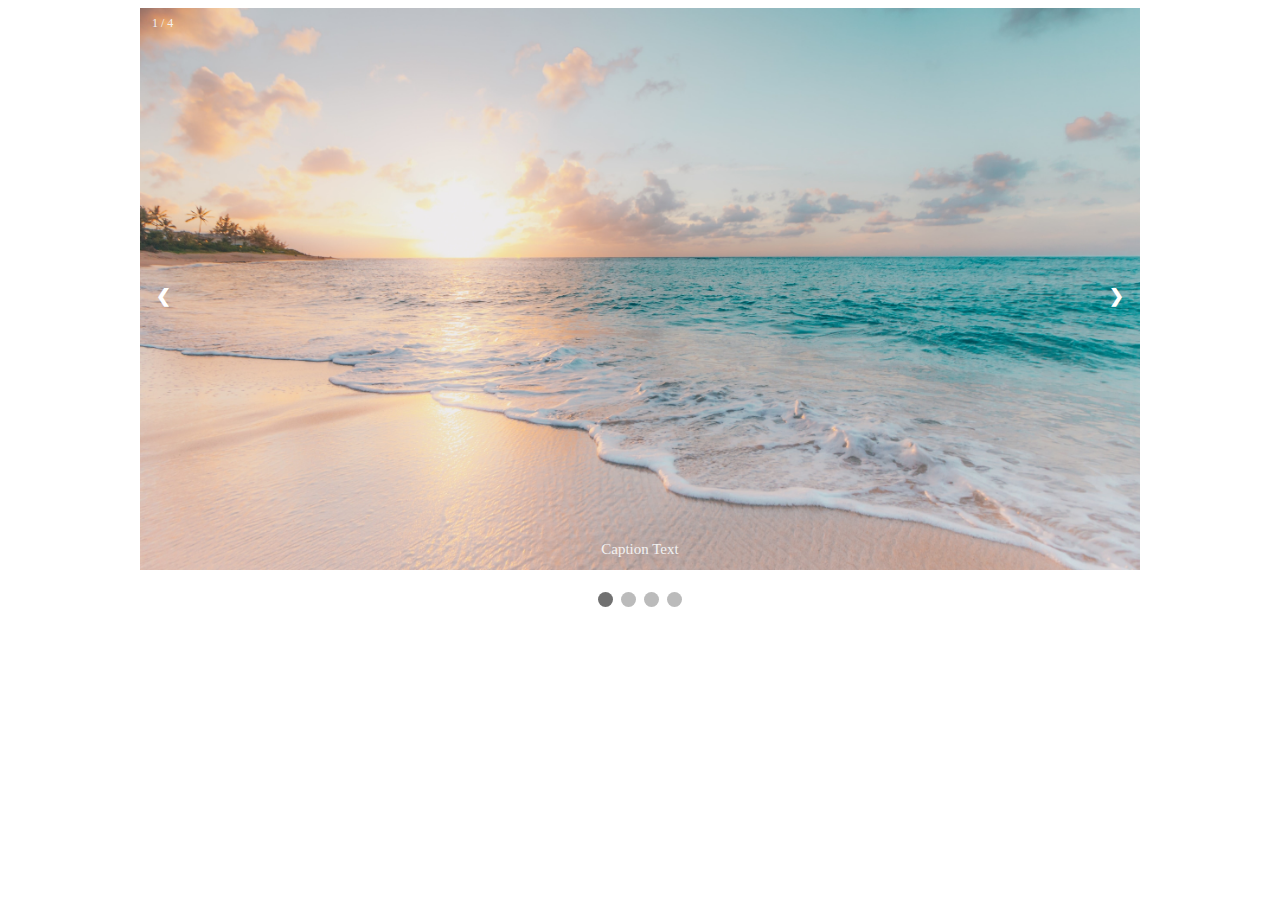
<file: slider/index.html>
<!DOCTYPE html>
<html lang="en">
  <head>
    <meta charset="UTF-8" />
    <meta http-equiv="X-UA-Compatible" content="IE=edge" />
    <meta name="viewport" content="width=device-width, initial-scale=1.0" />
    <title>Card Slider in HTML & CSS</title>
    <link rel="stylesheet" href="style.css" />
  </head>
  <body>
        <!-- Slideshow container -->
    <div class="slideshow-container">

      <!-- Full-width images with number and caption text -->
      <div class="mySlides fade">
        <div class="numbertext">1 / 4</div>
        <img src="images/image1.jpg" style="width:100%">
        <div class="text">Caption Text</div>
      </div>

      <div class="mySlides fade">
        <div class="numbertext">2 / 4</div>
        <img src="images/image2.jpg" style="width:100%">
        <div class="text">Caption Two</div>
      </div>

      <div class="mySlides fade">
        <div class="numbertext">3 / 4</div>
        <img src="images/image3.jpg" style="width:100%">
        <div class="text">Caption Three</div>
      </div>

      <div class="mySlides fade">
        <div class="numbertext">4 / 4</div>
        <img src="images/image4.jpg" style="width:100%">
        <div class="text">Caption Three</div>
      </div>

      <!-- Next and previous buttons -->
      <a class="prev" onclick="plusSlides(-1)">&#10094;</a>
      <a class="next" onclick="plusSlides(1)">&#10095;</a>
    </div>
    <br>

    <!-- The dots/circles -->
    <div style="text-align:center">
      <span class="dot" onclick="currentSlide(1)"></span>
      <span class="dot" onclick="currentSlide(2)"></span>
      <span class="dot" onclick="currentSlide(3)"></span>
      <span class="dot" onclick="currentSlide(4)"></span>
    </div> 
        
    <script>
      let slideIndex = 1;
      showSlides(slideIndex);

      // Next/previous controls
      function plusSlides(n) {
        showSlides(slideIndex += n);
      }

      // Thumbnail image controls
      function currentSlide(n) {
        showSlides(slideIndex = n);
      }

      function showSlides(n) {
        let i;
        let slides = document.getElementsByClassName("mySlides");
        let dots = document.getElementsByClassName("dot");
        if (n > slides.length) {slideIndex = 1}
        if (n < 1) {slideIndex = slides.length}
        for (i = 0; i < slides.length; i++) {
          slides[i].style.display = "none";
        }
        for (i = 0; i < dots.length; i++) {
          dots[i].className = dots[i].className.replace(" active", "");
        }
        slides[slideIndex-1].style.display = "block";
        dots[slideIndex-1].className += " active";
      } 
    </script>
  </body>
</html>
</file>
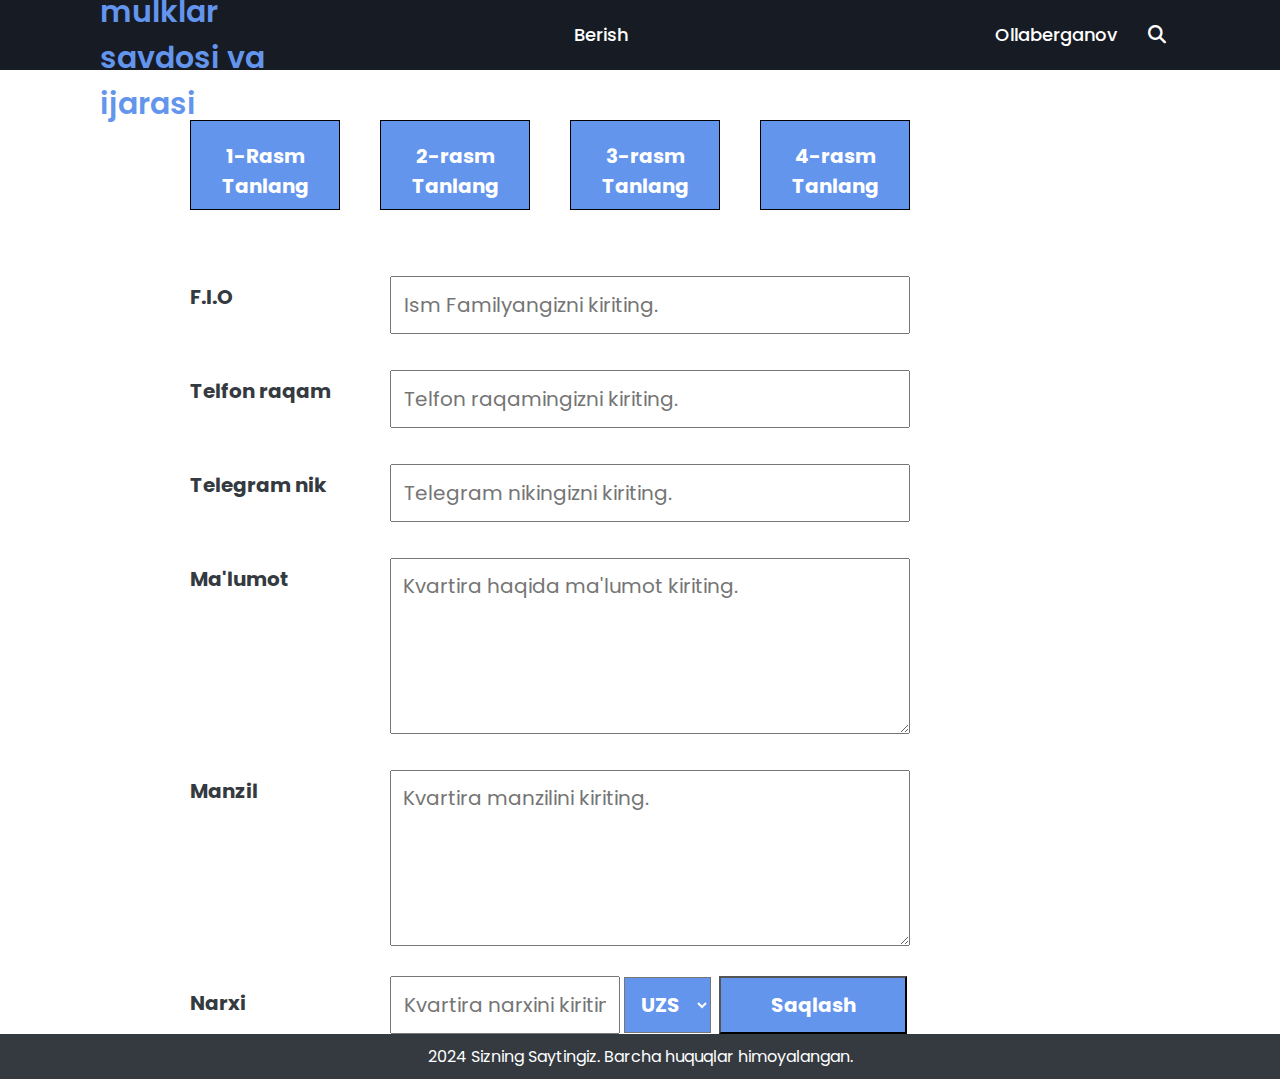
<file: pages/add_ijaralar.html>
<!DOCTYPE html>
<html lang="uz">
    <head>
        <meta charset="UTF-8">
        <meta name="viewport" content="width=device-width, initial-scale=1.0">
        <link rel="stylesheet" href="https://cdnjs.cloudflare.com/ajax/libs/font-awesome/6.5.1/css/all.min.css" /> 
        <link rel="stylesheet" href="../assets/css/style.css">
        <link rel="stylesheet" href="../assets/css/add_ijara.css">
        <title>E'lon berish / Ijaralar</title>
    </head>
    <body>
      <header>
        <div class="navbar">
            <nav>
              <input type="checkbox" id="show-search">
              <input type="checkbox" id="show-menu">
              <label for="show-menu" class="menu-icon"><i class="fas fa-bars"></i></label>
              <div class="content">
                <div class="logo">
                  <a href="#">Ko'chmas mulklar savdosi va ijarasi</a>
                </div>
                <ul class="links">
                  <li>
                    <a href="../index.html">Asosiy</a>
                  </li>
                  <li>
                    <a href="#" class="desktop-link">E'lonlar</a>
                    <input type="checkbox" id="show-features">
                    <label for="show-features">E'lonlar</label>
                    <ul>
                      <li><a href="ijaralar.html">Ijaralar</a></li>
                      <li><a href="mulklar.html">Sotiladigan mulklar</a></li>
                    </ul>
                  </li>
                  <li>
                    <a href="#" class="desktop-link">E'lon Berish</a>
                    <input type="checkbox" id="show-services">
                    <label for="show-services">E'lon Berish</label>
                    <ul>
                      <li><a href="add_ijaralar.html">Ijaralar</a></li>
                      <li><a href="add_mulklar.html">Sotiladigan mulklar</a></li>
                    </ul>
                  </li>    
                  <li class="name">
                    <a href="#" class="desktop-link"><i class="user fas fa-user"></i>Ollaberganov Mirzoxid</a>
                    <input type="checkbox" id="show-setings">
                    <label for="show-setings"><i class="user fas fa-user"></i>Ollaberganov Mirzoxid</label>
                    <ul>
                      <li><a href="profil.html"><i class="fas fa-edit"></i>Profil</a></li>
                      <li><a style="color: red;" href="#"><i class="fa-solid fa-arrow-right-from-bracket"></i>Chiqish</a></li>
                    </ul>
                  </li>   
                </ul>
              </div>
              <label for="show-search" class="search-icon"><i class="fas fa-search"></i></label>
              <form action="#" class="search-box">
                <input type="text" placeholder="Qidirish..." required>
                <button type="submit" class="go-icon">
                  <i class="fas fa-long-arrow-alt-right"></i>
                </button>
              </form>
            </nav>
          </div>
      </header>

        <section>
            <div class="form">
              <form action="../php/add_ijaralar.php" method="POST" enctype="multipart/form-data">
                    <div class="form-in">
                        <div class="form-img">
                          <div class="img">
                            <label for="rasm1">1-Rasm Tanlang</label>
                            <input type="file" id="rasm1" name="rasm1">
                        </div>
                        <div class="img">
                            <label for="rasm2">2-rasm Tanlang</label>
                            <input type="file" id="rasm2" name="rasm2">
                        </div>
                        <div class="img">
                            <label for="rasm3">3-rasm Tanlang</label>
                            <input type="file" id="rasm3" name="rasm3">
                        </div>
                        <div class="img">
                            <label for="rasm4">4-rasm Tanlang</label>
                            <input type="file" id="rasm4" name="rasm4">
                        </div>
                        </div>
                        <div class="form-title">
                            <div class="input-text">
                                <label class="col-25" for="">F.I.O</label>
                                <input class="col-50" type="text" name="fio"
                                placeholder="Ism Familyangizni kiriting.">
                            </div>
                            <div class="input-text">
                                <label class="col-25" for="">Telfon raqam</label>
                                <input class="col-50" type="text" name="telfon_raqam"
                                placeholder="Telfon raqamingizni kiriting.">
                            </div>
                            <div class="input-text">
                                <label class="col-25" for="">Telegram nik</label>
                                <input class="col-50" type="text" name="telegram_nik"
                                placeholder="Telegram nikingizni kiriting.">
                            </div>
                            <div class="textarea">
                                <label class="col-25" for="">Ma'lumot</label>
                                <textarea class="col-50" name="malumot" rows="5"
                                placeholder="Kvartira haqida ma'lumot kiriting."></textarea>
                            </div>
                            <div class="textarea">
                                <label class="col-25" for="">Manzil</label>
                                <textarea class="col-50" name="manzil" rows="5"
                                placeholder="Kvartira manzilini kiriting."></textarea>
                            </div>
                            <div class="input-text">
                                <label class="col-25" for="">Narxi</label>
                                <input class="input-text-narx" type="text" name="narx"
                                placeholder="Kvartira narxini kiriting.">
                                <select class="select" name="narxi" id="narxi">
                                    <option value="UZS">UZS</option>
                                    <option value="USD">USD</option>
                                    <option value="RUB">RUB</option>
                                </select>
                                <input type="submit" value="Saqlash">
                            </div>
                        </div>
                    </div>
                </form>
            </div>
        </section>
        <footer>
            2024 Sizning Saytingiz. Barcha huquqlar himoyalangan.
        </footer>
    </body>
</html>
</file>
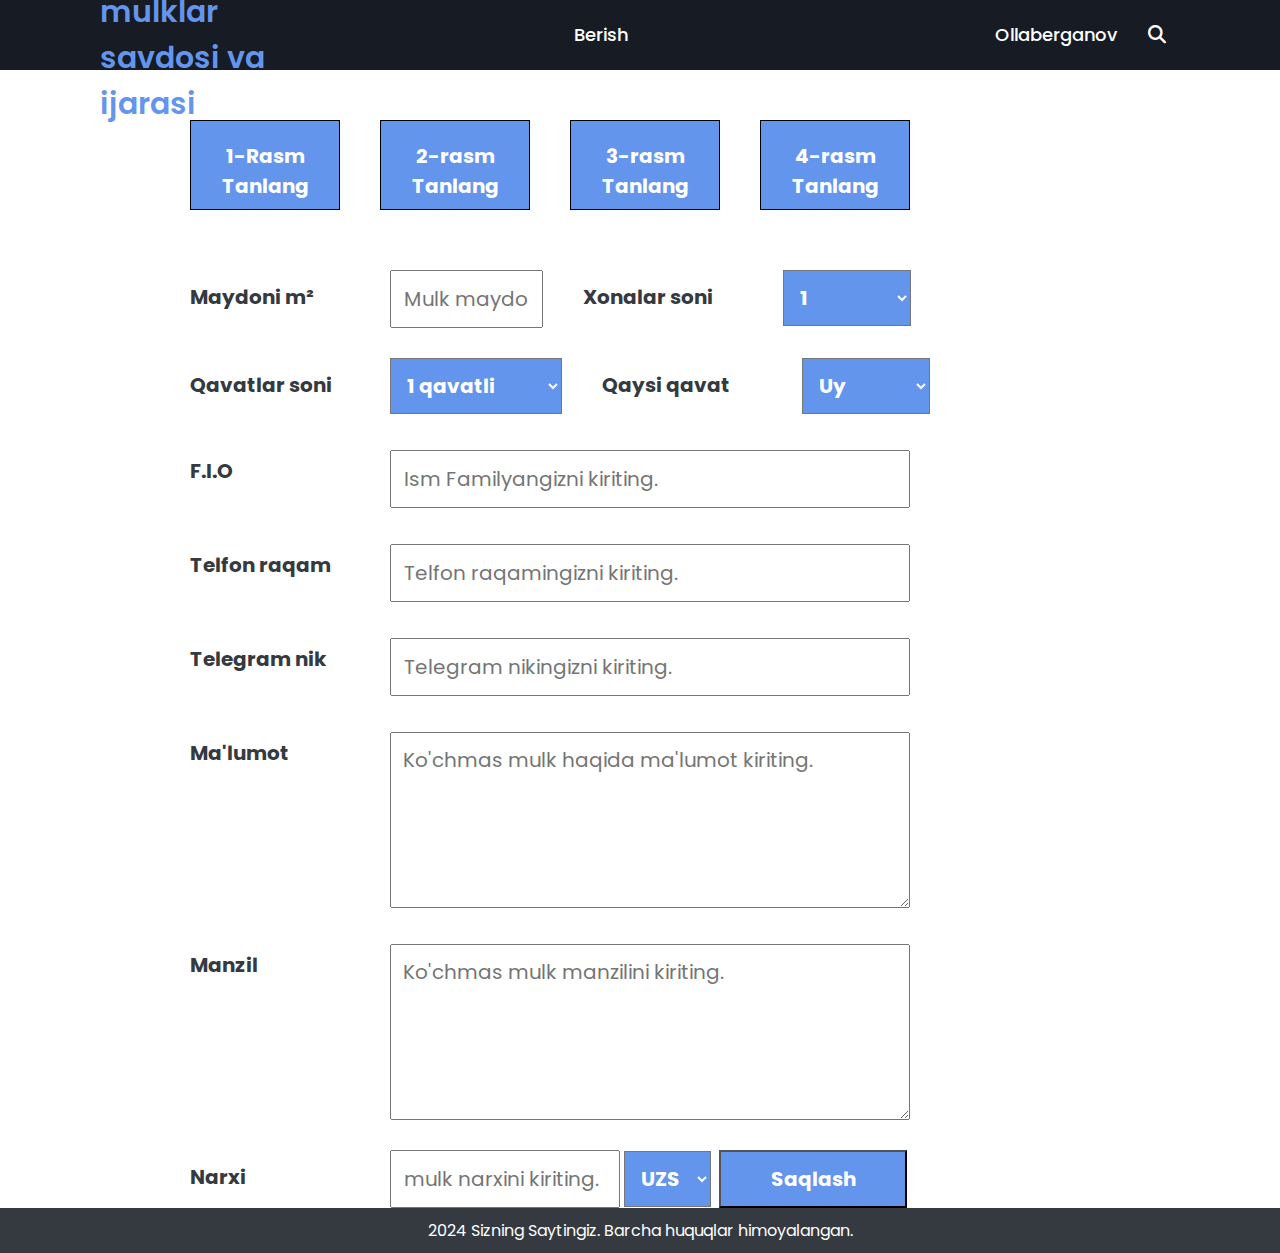
<file: pages/add_mulklar.html>
<!DOCTYPE html>
<html lang="uz">
    <head>
        <meta charset="UTF-8">
        <meta name="viewport" content="width=device-width, initial-scale=1.0">
        <link rel="stylesheet" href="https://cdnjs.cloudflare.com/ajax/libs/font-awesome/6.5.1/css/all.min.css" /> 
        <link rel="stylesheet" href="../assets/css/style.css">
        <link rel="stylesheet" href="../assets/css/add_mulklar.css">
        <title>E'lon berish / Mulklar</title>
    </head>
    <body>
        <header>
          <div class="navbar">
              <nav>
                <input type="checkbox" id="show-search">
                <input type="checkbox" id="show-menu">
                <label for="show-menu" class="menu-icon"><i class="fas fa-bars"></i></label>
                <div class="content">
                  <div class="logo">
                    <a href="#">Ko'chmas mulklar savdosi va ijarasi</a>
                  </div>
                  <ul class="links">
                    <li>
                      <a href="../index.html">Asosiy</a>
                    </li>
                    <li>
                      <a href="#" class="desktop-link">E'lonlar</a>
                      <input type="checkbox" id="show-features">
                      <label for="show-features">E'lonlar</label>
                      <ul>
                        <li><a href="ijaralar.html">Ijaralar</a></li>
                        <li><a href="mulklar.html">Sotiladigan mulklar</a></li>
                      </ul>
                    </li>
                    <li>
                      <a href="#" class="desktop-link">E'lon Berish</a>
                      <input type="checkbox" id="show-services">
                      <label for="show-services">E'lon Berish</label>
                      <ul>
                        <li><a href="add_ijaralar.html">Ijaralar</a></li>
                        <li><a href="add_mulklar.html">Sotiladigan mulklar</a></li>
                      </ul>
                    </li>    
                    <li class="name">
                      <a href="#" class="desktop-link"><i class="user fas fa-user"></i>Ollaberganov Mirzoxid</a>
                      <input type="checkbox" id="show-setings">
                      <label for="show-setings"><i class="user fas fa-user"></i>Ollaberganov Mirzoxid</label>
                      <ul>
                        <li><a href="profil.html"><i class="fas fa-edit"></i>Profil</a></li>
                        <li><a style="color: red;" href="#"><i class="fa-solid fa-arrow-right-from-bracket"></i>Chiqish</a></li>
                      </ul>
                    </li>   
                  </ul>
                </div>
                <label for="show-search" class="search-icon"><i class="fas fa-search"></i></label>
                <form action="#" class="search-box">
                  <input type="text" placeholder="Qidirish..." required>
                  <button type="submit" class="go-icon">
                    <i class="fas fa-long-arrow-alt-right"></i>
                  </button>
                </form>
              </nav>
            </div>
        </header>

        <section>
            <div class="form">
                <form action="../php/add_mulklar.php" method="post" enctype="multipart/form-data">
                    <div class="form-in">
                        <div class="form-img">
                            <div class="img">
                                <label for="rasm1">1-Rasm Tanlang</label>
                                <input type="file" id="rasm1" name="rasm1">
                            </div>
                            <div class="img">
                                <label for="rasm2">2-rasm Tanlang</label>
                                <input type="file" id="rasm2" name="rasm2">
                            </div>
                            <div class="img">
                                <label for="rasm3">3-rasm Tanlang</label>
                                <input type="file" id="rasm3" name="rasm3">
                            </div>
                            <div class="img">
                                <label for="rasm4">4-rasm Tanlang</label>
                                <input type="file" id="rasm4" name="rasm4">
                            </div>
                        </div>
                        <div class="form-title">
                            <div class="input-text-malumot">
                                <div class="maydoni">
                                    <label class="col-25" for="">Maydoni m²</label>
                                    <input class="input-text-maydon" type="text" name="narx"
                                    placeholder="Mulk maydoni">
                                </div>
                                <div class="xonalar_soni">
                                    <label class="col-25" for="">Xonalar soni</label>
                                    <select class="select" name="narxi" id="narxi">
                                        <option value="bir">1</option>
                                        <option value="ikki">2</option>
                                        <option value="uch">3</option>
                                        <option value="tort">4</option>
                                        <option value="besh">5</option>
                                        <option value="olti">6</option>
                                    </select>
                                </div>
                                <div class="qavatlar_soni">
                                    <label class="col-25" for="">Qavatlar soni</label>
                                    <select class="select" name="narxi" id="narxi">
                                        <option value="birqavatli">1 qavatli</option>
                                        <option value="ikkiqavatli">2 qavatli</option>
                                        <option value="uchqavatli">3 qavatli</option>
                                        <option value="tortqavatli">4 qavatli</option>
                                        <option value="kopqavatli">Ko'p qavatli</option>
                                    </select>
                                </div>
                                <div class="joylashgan_qavat">
                                    <label class="col-25" for="">Qaysi qavat</label>
                                    <select class="select" name="narxi" id="narxi">
                                        <option value="uy">Uy</option>
                                        <option value="hovli_joy">Hovli joy</option>
                                        <option value="birinch">1-qavat</option>
                                        <option value="ikkinchi">2-qavat</option>
                                        <option value="uchinchi">3-qavat</option>
                                        <option value="tortinchi">4-qavat</option>
                                        <option value="beshinchi">5-qavat</option>
                                        <option value="oltiinchi">6-qavat</option>
                                        <option value="yettinchi">7-qavat</option>
                                        <option value="sakkizinchi">8-qavat</option>
                                        <option value="toqqizimchi">9-qavat</option>
                                    </select>
                                </div>
                            </div>
                            <div class="input-text">
                                <label class="col-25" for="">F.I.O</label>
                                <input class="col-50" type="text" name="fio"
                                placeholder="Ism Familyangizni kiriting.">
                            </div>
                            <div class="input-text">
                                <label class="col-25" for="">Telfon raqam</label>
                                <input class="col-50" type="text" name="telfon_raqam"
                                placeholder="Telfon raqamingizni kiriting.">
                            </div>
                            <div class="input-text">
                                <label class="col-25" for="">Telegram nik</label>
                                <input class="col-50" type="text" name="telegram_nik"
                                placeholder="Telegram nikingizni kiriting.">
                            </div>
                            <div class="textarea">
                                <label class="col-25" for="">Ma'lumot</label>
                                <textarea class="col-50" name="malumot" rows="5"
                                placeholder="Ko'chmas mulk haqida ma'lumot kiriting."></textarea>
                            </div>
                            <div class="textarea">
                                <label class="col-25" for="">Manzil</label>
                                <textarea class="col-50" name="manzil" rows="5"
                                placeholder="Ko'chmas mulk manzilini kiriting."></textarea>
                            </div>
                            <div class="input-text">
                                <label class="col-25" for="">Narxi</label>
                                <input class="input-text-narx" type="text" name="narx"
                                placeholder="mulk narxini kiriting.">
                                <select class="select" name="narxi" id="narxi">
                                    <option value="UZS">UZS</option>
                                    <option value="USD">USD</option>
                                    <option value="RUB">RUB</option>
                                </select>
                                <input type="submit" value="Saqlash">
                            </div>
                        </div>
                    </div>
                </form>
            </div>
        </section>
        <footer>
            2024 Sizning Saytingiz. Barcha huquqlar himoyalangan.
        </footer>
    </body>
</html>
</file>
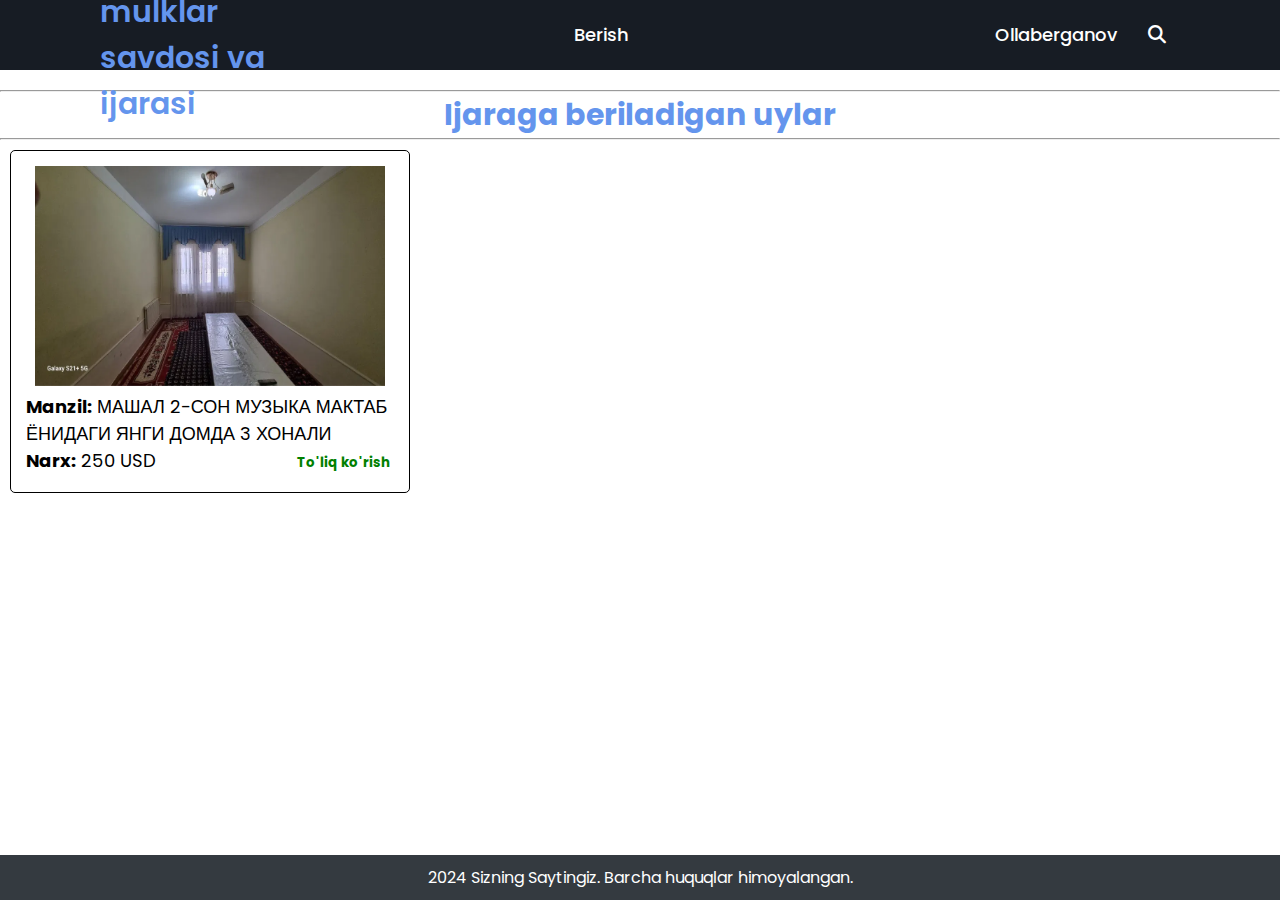
<file: pages/ijaralar.html>
<!DOCTYPE html>
<html lang="uz">
    <head>
        <meta charset="UTF-8">
        <meta name="viewport" content="width=device-width, initial-scale=1.0">
        <link rel="stylesheet" href="../assets/css/style.css">
        <link rel="stylesheet" href="https://cdnjs.cloudflare.com/ajax/libs/font-awesome/6.5.1/css/all.min.css" /> 
        <title>E'lonlar / Ijaralar</title>
    </head>
    <body>
      <header>
        <div class="navbar">
            <nav>
              <input type="checkbox" id="show-search">
              <input type="checkbox" id="show-menu">
              <label for="show-menu" class="menu-icon"><i class="fas fa-bars"></i></label>
              <div class="content">
                <div class="logo">
                  <a href="#">Ko'chmas mulklar savdosi va ijarasi</a>
                </div>
                <ul class="links">
                  <li>
                    <a href="../index.html">Asosiy</a>
                  </li>
                  <li>
                    <a href="#" class="desktop-link">E'lonlar</a>
                    <input type="checkbox" id="show-features">
                    <label for="show-features">E'lonlar</label>
                    <ul>
                      <li><a href="ijaralar.html">Ijaralar</a></li>
                      <li><a href="mulklar.html">Sotiladigan mulklar</a></li>
                    </ul>
                  </li>
                  <li>
                    <a href="#" class="desktop-link">E'lon Berish</a>
                    <input type="checkbox" id="show-services">
                    <label for="show-services">E'lon Berish</label>
                    <ul>
                      <li><a href="add_ijaralar.html">Ijaralar</a></li>
                      <li><a href="add_mulklar.html">Sotiladigan mulklar</a></li>
                    </ul>
                  </li>    
                  <li class="name">
                    <a href="#" class="desktop-link"><i class="user fas fa-user"></i>Ollaberganov Mirzoxid</a>
                    <input type="checkbox" id="show-setings">
                    <label for="show-setings"><i class="user fas fa-user"></i>Ollaberganov Mirzoxid</label>
                    <ul>
                      <li><a href="profil.html"><i class="fas fa-edit"></i>Profil</a></li>
                      <li><a style="color: red;" href="#"><i class="fa-solid fa-arrow-right-from-bracket"></i>Chiqish</a></li>
                    </ul>
                  </li>   
                </ul>
              </div>
              <label for="show-search" class="search-icon"><i class="fas fa-search"></i></label>
              <form action="#" class="search-box">
                <input type="text" placeholder="Qidirish..." required>
                <button type="submit" class="go-icon">
                  <i class="fas fa-long-arrow-alt-right"></i>
                </button>
              </form>
            </nav>
          </div>
      </header>
        <section>
              <hr>
            <h1>Ijaraga beriladigan uylar</h1>
              <hr>
              <div class = "ijara-mulk">
                <div class="ijara">
                  <div class="img-title">
                      <img src="../assets/img/img1.webp" alt="">
                      <div>
                        <div class="manzil">
                          <p><b>Manzil:</b> МАШАЛ 2-СОН МУЗЫКА МАКТАБ ЁНИДАГИ ЯНГИ ДОМДА 3 ХОНАЛИ</p>
                        </div>
                      </div>
                      <div class="btns">
                        <div class="narx">
                          <p><b>Narx:</b> 250 USD</p>                      
                        </div>
                        <div class="view">
                          <button style="color: green;" type="submit" class="view" onclick="openPopur()"><b>To'liq ko'rish</b></button>
                        </div>
                      </div>
                  </div>
  
  <!-- View uchun HTML kod -->
                  <div class="img-title-view" id="img-title-view">
                    <div class="images">
                      <img src="../assets/img/img1.webp" alt="">
                      <img src="../assets/img/img1.webp" alt="">
                      <img src="../assets/img/img1.webp" alt="">
                      <img src="../assets/img/img1.webp" alt="">
                    </div>
                    <div class="title1">
                      <div class="malumot">
                        <p>
                          <b>Ma'lumot: </b>КАНДИЦАНЕР, КИР МАШИН,
                          ХАЛАДЕЛНИК, ТИЛВИЗОР,
                          ШИКОФЛАР БОР ГИЛАМ БН 
                          ХАММА ЙЕРИ ТУШАЛГАН 
                          ХАММА ШАРОИТЛАР БОР.
                        </p>
                      </div>
                      <div>
                        <div class="manzil">
                          <p><b>Manzil: </b>МАШАЛ 2-СОН МУЗЫКА МАКТАБ ЁНИДАГИ ЯНГИ ДОМДА 3 ХОНАЛИ</p>
                        </div>
                      </div>
                    </div>
                    <div class="fio">
                      <p><b>F.I.O: </b>Ollashukurov Xursand</p>
                    </div>
                    <div class="telefon">
                      <p><b>Telefon raqam: </b>+998881504100</p>
                    </div>
                    <div class="telegram">
                      <p><b>Telegram nik: </b>+998771004570</p>
                    </div>
                    <div class="btns">
                      <div class="narx">
                        <p><b>Narx:</b> 250 USD</p>                      
                      </div>
                      <div class="view">
                        <button type="button" class="close-view" onclick="closePopur()">Yopish</button>
                      </div>
                    </div>
                </div>
  
  
                </div>
              </div>
          </section>
        <footer>
            2024 Sizning Saytingiz. Barcha huquqlar himoyalangan.
        </footer>
        <script src="../assets/js/script.js"></script>
    </body>
</html>
</file>
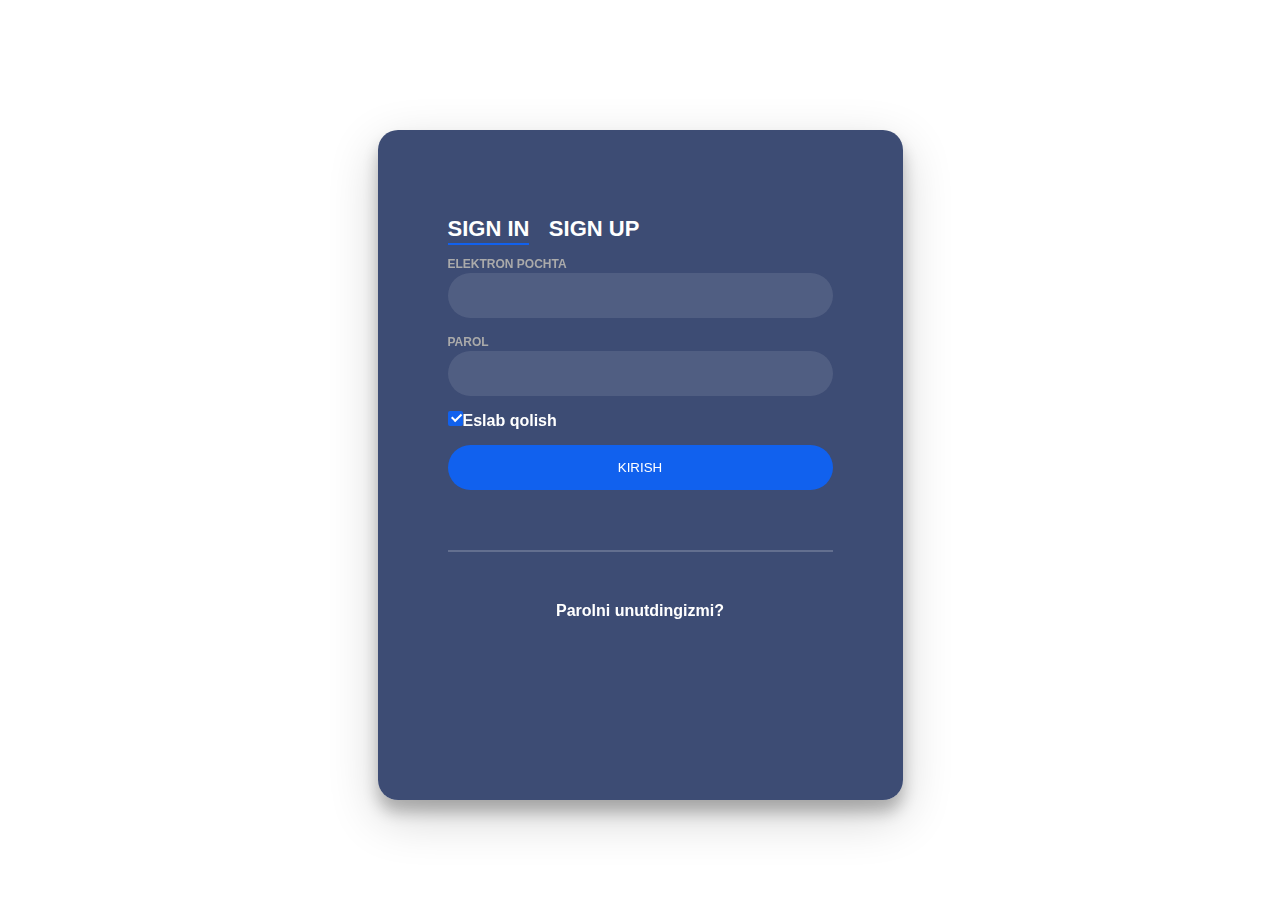
<file: pages/login-register.html>
<!DOCTYPE html>
<html lang="uz">
<head>
    <meta charset="UTF-8">
    <meta name="viewport" content="width=device-width, initial-scale=1.0">
    <link rel="stylesheet" href="../assets/css/login-register.css">
    <link rel="stylesheet" href="https://cdnjs.cloudflare.com/ajax/libs/font-awesome/6.5.1/css/all.min.css" /> 
    <title>Kirish/Ro'yxatdan o'tish</title>
</head>
<body>
  <div class="login-wrap">
    <div class="login-html">
        <input id="tab-1" type="radio" name="tab" class="sign-in" checked><label for="tab-1" class="tab">Sign In</label>
        <input id="tab-2" type="radio" name="tab" class="sign-up"><label for="tab-2" class="tab">Sign Up</label>
        <div class="login-form">
            <div class="sign-in-htm">
                <form action="../php/login-register.php" method="POST">
                    <div class="group">
                        <label for="signin-email" class="label">Elektron Pochta</label>
                        <input id="signin-email" name="email" type="text" class="input">
                    </div>
                    <div class="group">
                        <label for="signin-password" class="label">Parol</label>
                        <input id="signin-password" name="password" type="password" class="input" data-type="password">
                    </div>
                    <div class="group">
                        <input id="check" type="checkbox" class="check" checked>
                        <label for="check"><span class="icon"></span>Eslab qolish</label>
                    </div>
                    <div class="group">
                        <input type="submit" name="signin" class="button" value="Kirish">
                    </div>
                    <div class="hr"></div>
                    <div class="foot-lnk">
                        <a href="#forgot">Parolni unutdingizmi?</a>
                    </div>
                </form>
            </div>
            <div class="sign-up-htm">
                <form action="../php/login-register.php" method="POST">
                    <div class="group">
                        <label for="signup-name" class="label">Ism</label>
                        <input id="signup-name" name="name" type="text" class="input">
                    </div>
                    <div class="group">
                        <label for="signup-surname" class="label">Familya</label>
                        <input id="signup-surname" name="surname" type="text" class="input">
                    </div>
                    <div class="group">
                        <label for="signup-email" class="label">Elektron Pochta</label>
                        <input id="signup-email" name="email" type="text" class="input">
                    </div>
                    <div class="group">
                        <label for="signup-password" class="label">Parol</label>
                        <input id="signup-password" name="password" type="password" class="input">
                    </div>
                    <div class="group">
                        <input type="submit" name="signup" class="button" value="Ro'yxatdan o'tish">
                    </div>
                    <div class="hr"></div>
                    <div class="foot-lnk">
                        <label for="tab-1">Ro'yxatdan o'tganmisiz?</label>
                    </div>
                </form>
            </div>
        </div>
    </div>
  </div>
</body>
</html>
</file>
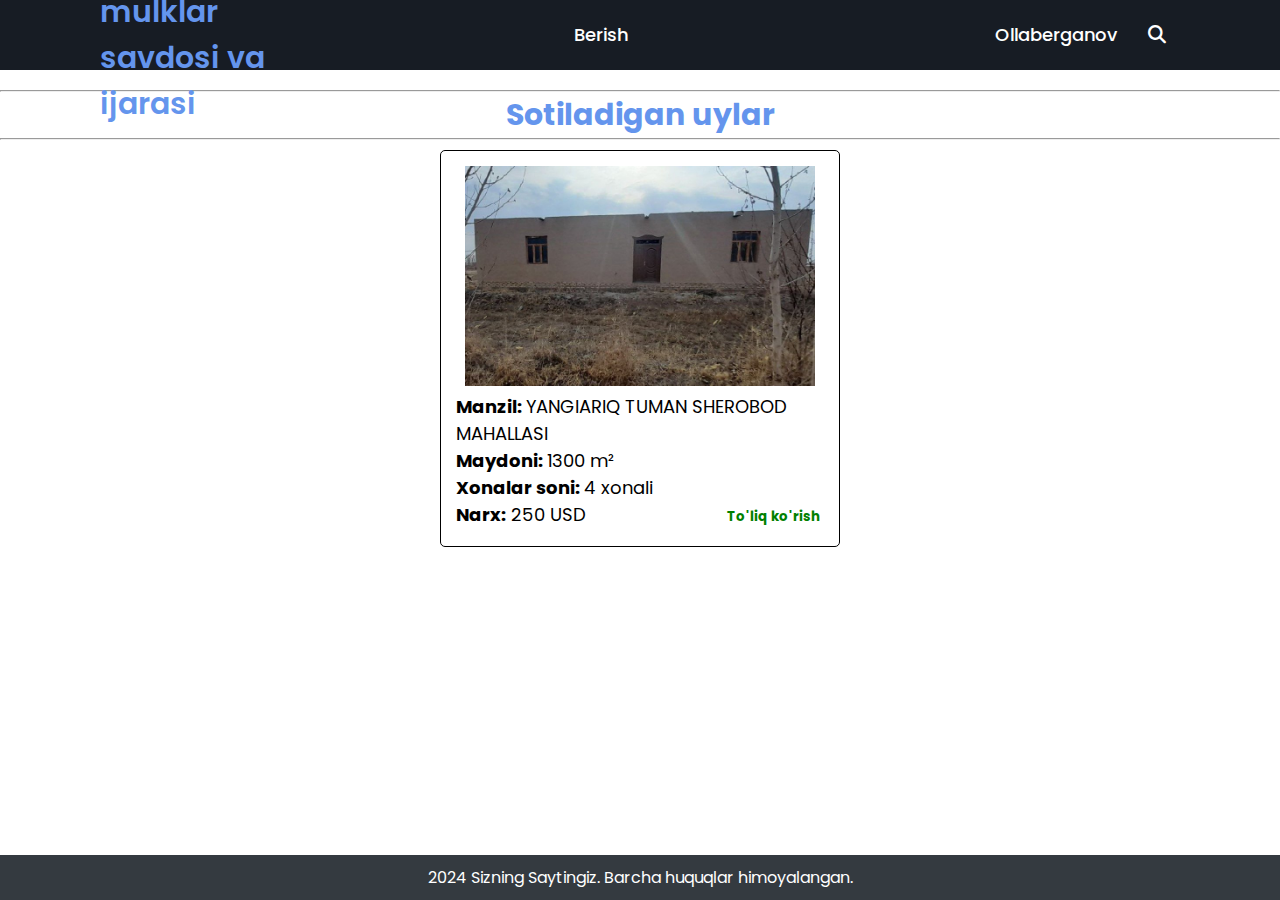
<file: pages/mulklar.html>
<!DOCTYPE html>
<html lang="uz">
    <head>
        <meta charset="UTF-8">
        <meta name="viewport" content="width=device-width, initial-scale=1.0">
        <link rel="stylesheet" href="../assets/css/style.css">
        <link rel="stylesheet" href="../assets/css/ijaralar-mulklar.css">
        <link rel="stylesheet" href="https://cdnjs.cloudflare.com/ajax/libs/font-awesome/6.5.1/css/all.min.css" /> 
        <title>E'lonlar / Mulklar</title>
    </head>
    <body>
      <header>
        <div class="navbar">
            <nav>
              <input type="checkbox" id="show-search">
              <input type="checkbox" id="show-menu">
              <label for="show-menu" class="menu-icon"><i class="fas fa-bars"></i></label>
              <div class="content">
                <div class="logo">
                  <a href="#">Ko'chmas mulklar savdosi va ijarasi</a>
                </div>
                <ul class="links">
                  <li>
                    <a href="../index.html">Asosiy</a>
                  </li>
                  <li>
                    <a href="#" class="desktop-link">E'lonlar</a>
                    <input type="checkbox" id="show-features">
                    <label for="show-features">E'lonlar</label>
                    <ul>
                      <li><a href="ijaralar.html">Ijaralar</a></li>
                      <li><a href="mulklar.html">Sotiladigan mulklar</a></li>
                    </ul>
                  </li>
                  <li>
                    <a href="#" class="desktop-link">E'lon Berish</a>
                    <input type="checkbox" id="show-services">
                    <label for="show-services">E'lon Berish</label>
                    <ul>
                      <li><a href="add_ijaralar.html">Ijaralar</a></li>
                      <li><a href="add_mulklar.html">Sotiladigan mulklar</a></li>
                    </ul>
                  </li>    
                  <li class="name">
                    <a href="#" class="desktop-link"><i class="user fas fa-user"></i>Ollaberganov Mirzoxid</a>
                    <input type="checkbox" id="show-setings">
                    <label for="show-setings"><i class="user fas fa-user"></i>Ollaberganov Mirzoxid</label>
                    <ul>
                      <li><a href="profil.html"><i class="fas fa-edit"></i>Profil</a></li>
                      <li><a style="color: red;" href="#"><i class="fa-solid fa-arrow-right-from-bracket"></i>Chiqish</a></li>
                    </ul>
                  </li>   
                </ul>
              </div>
              <label for="show-search" class="search-icon"><i class="fas fa-search"></i></label>
              <form action="#" class="search-box">
                <input type="text" placeholder="Qidirish..." required>
                <button type="submit" class="go-icon">
                  <i class="fas fa-long-arrow-alt-right"></i>
                </button>
              </form>
            </nav>
          </div>
      </header>

        <section>
              <hr>
            <h1>Sotiladigan uylar</h1>
              <hr>
              <div class = "ijara-mulk">
                <div class="mulk">
                  <div class="img-title">
                    <img src="../assets/img/mulk.jpeg" alt="">
                    <div class="title1">
                      <div class="manzil">
                        <p><b>Manzil: </b>YANGIARIQ TUMAN SHEROBOD MAHALLASI</p>
                      </div>
                    </div>
                    <div class="maydoni">
                      <p><b>Maydoni: </b>1300 m²</p>
                    </div>
                    <div class="xona_soni">
                      <p><b>Xonalar soni: </b>4 xonali</p>
                    </div>
                    <div class="btns">
                      <div class="narx">
                        <p><b>Narx:</b> 250 USD</p>                      
                      </div>
                      <div class="view">
                        <button style="color: green;" type="submit" class="view" onclick="openPopur2()"><b>To'liq ko'rish</b></button>
                      </div>
                    </div>
                  </div>
  
  
  <!-- View uchun HTML kod -->
  
  
                  <div class="img-title-view2" id="img-title-view2">
                    <div class="images">
                      <img src="../assets/img/mulk.jpeg" alt="">
                      <img src="../assets/img/mulk.jpeg" alt="">
                      <img src="../assets/img/mulk.jpeg" alt="">
                      <img src="../assets/img/mulk.jpeg" alt="">
                    </div>
                    <div class="title1">
                      <div class="malumot">
                        <p><b>Ma'lumot: </b>
                          QURILISHI TUGALLANMAGAN TURA JOY SOTILADI, 
                          GAZ,SVET,SUV bor barcha xujjatlari tayyor.
                        </p>
                      </div>
                      <div class="manzil">
                        <p><b>Manzil: </b>YANGIARIQ TUMAN SHEROBOD MAHALLASI</p>
                      </div>
                    </div>
                    <div class="personal-data">
                      <div class="fio">
                        <p><b>F.I.O: </b>Ollaberganov Mirzoxid</p>
                      </div>
                      <div class="telegram">
                        <p><b>Telegram nik: </b>@Mirzohid_0917</p>
                      </div>
                      <div class="telefon">
                        <p><b>Telefon raqam: </b>+998975170917</p>
                      </div>
                    </div>
                    <div class="mulk-malumoti">
                      <div class="maydoni">
                        <p><b>Maydoni: </b>1300 m²</p>
                      </div>
                      <div class="xona_soni">
                        <p><b>Xonalar soni: </b>4 xonali</p>
                      </div>
                      <div class="kavat_soni">
                        <p><b>Qavatlar soni: </b>1 qavatli</p>
                      </div>
                      <div class="kavat_soni">
                        <p><b>Joylashgan Qavat: </b>Uy</p>
                      </div>
                    </div>
                    <div class="btns">
                      <div class="narx">
                        <p><b>Narx:</b> 250 USD</p>                      
                      </div>
                      <div class="view">
                        <button type="button" class="close-view" onclick="closePopur2()">Yopish</button>
                      </div>
                    </div>
                  </div>
                </div>
              </div>
          </section>
        <footer>
            2024 Sizning Saytingiz. Barcha huquqlar himoyalangan.
        </footer>
        <script src="../assets/js/script.js"></script>
    </body>
</html>
</file>
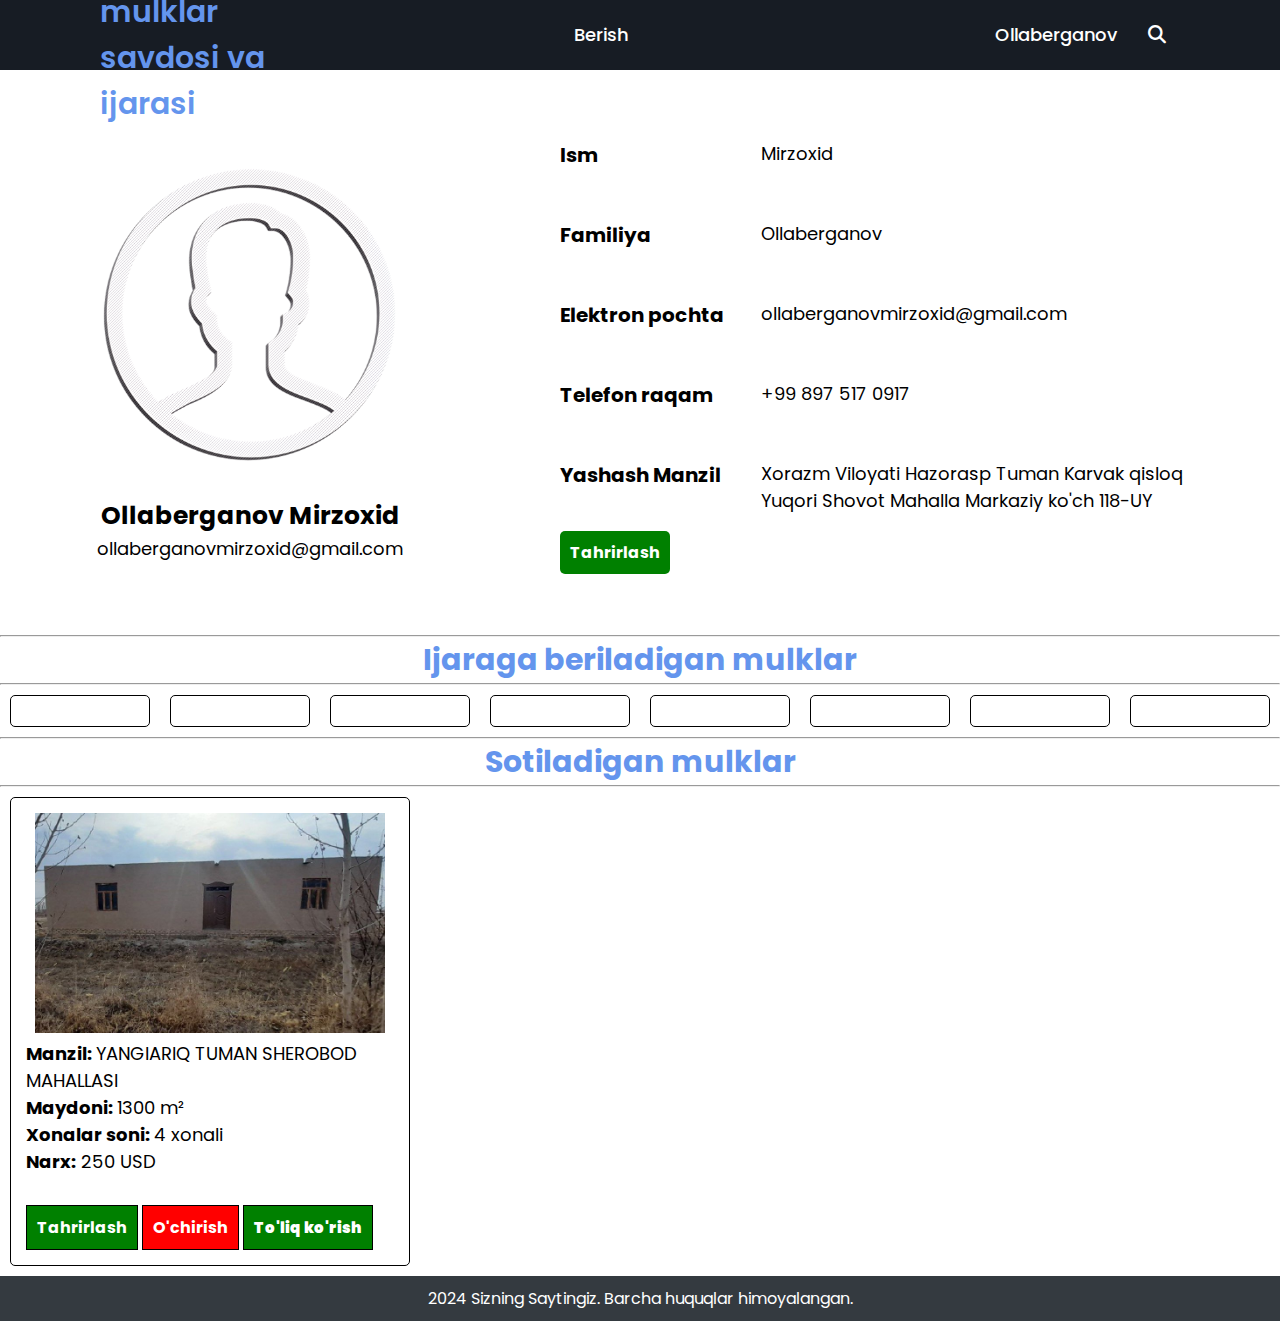
<file: pages/profil.html>
<!DOCTYPE html>
<html lang="uz">
    <head>
        <meta charset="UTF-8">
        <meta name="viewport" content="width=device-width, initial-scale=1.0">
        <link rel="stylesheet" href="https://cdnjs.cloudflare.com/ajax/libs/font-awesome/6.5.1/css/all.min.css" /> 
        <link rel="stylesheet" href="../assets/css/style.css">
        <link rel="stylesheet" href="../assets/css/profil.css">
        <title>Profil</title>
    </head>
    <body>
      <header>
        <div class="navbar">
            <nav>
              <input type="checkbox" id="show-search">
              <input type="checkbox" id="show-menu">
              <label for="show-menu" class="menu-icon"><i class="fas fa-bars"></i></label>
              <div class="content">
                <div class="logo">
                  <a href="#">Ko'chmas mulklar savdosi va ijarasi</a>
                </div>
                <ul class="links">
                  <li>
                    <a href="../index.html">Asosiy</a>
                  </li>
                  <li>
                    <a href="#" class="desktop-link">E'lonlar</a>
                    <input type="checkbox" id="show-features">
                    <label for="show-features">E'lonlar</label>
                    <ul>
                      <li><a href="ijaralar.html">Ijaralar</a></li>
                      <li><a href="mulklar.html">Sotiladigan mulklar</a></li>
                    </ul>
                  </li>
                  <li>
                    <a href="#" class="desktop-link">E'lon Berish</a>
                    <input type="checkbox" id="show-services">
                    <label for="show-services">E'lon Berish</label>
                    <ul>
                      <li><a href="add_ijaralar.html">Ijaralar</a></li>
                      <li><a href="add_mulklar.html">Sotiladigan mulklar</a></li>
                    </ul>
                  </li>    
                  <li class="name">
                    <a href="#" class="desktop-link"><i class="user fas fa-user"></i>Ollaberganov Mirzoxid</a>
                    <input type="checkbox" id="show-setings">
                    <label for="show-setings"><i class="user fas fa-user"></i>Ollaberganov Mirzoxid</label>
                    <ul>
                      <li><a href="profil.html"><i class="fas fa-edit"></i>Profil</a></li>
                      <li><a style="color: red;" href="#"><i class="fa-solid fa-arrow-right-from-bracket"></i>Chiqish</a></li>
                    </ul>
                  </li>   
                </ul>
              </div>
              <label for="show-search" class="search-icon"><i class="fas fa-search"></i></label>
              <form action="#" class="search-box">
                <input type="text" placeholder="Qidirish..." required>
                <button type="submit" class="go-icon">
                  <i class="fas fa-long-arrow-alt-right"></i>
                </button>
              </form>
            </nav>
          </div>
      </header>
        <div class="disp-block">
            <h1>Texnik Ishlar Olib borilmoqda</h1>
        </div>

        <section>
            <div class="profile">
                <div class="profile-img">
                    <img src="../assets/img/user.png" alt="">
                    <p class="fio">Ollaberganov Mirzoxid</p>
                    <p>ollaberganovmirzoxid@gmail.com</p>
                </div>
                <div class="profile-information">
                    <div class="title">
                        <label>Ism</label>
                        <p>Mirzoxid</p>
                    </div>
                    <div class="title">
                        <label>Familiya</label>
                        <p>Ollaberganov</p>
                    </div>
                    <div class="title">
                        <label>Elektron pochta</label>
                        <p>ollaberganovmirzoxid@gmail.com</p>
                    </div>
                    <div class="title">
                        <label>Telefon raqam</label>
                        <p>+99 897 517 0917</p>
                    </div>
                    <div class="title">
                        <label>Yashash Manzil</label>
                        <p>Xorazm Viloyati Hazorasp Tuman Karvak qisloq Yuqori Shovot Mahalla Markaziy ko'ch 118-UY</p>
                    </div>
                    <a href="profil_edit.html">Tahrirlash</a>
                </div>
            </div>
        </section>
        <section>
            <div class="ijara-mulk">
                  <hr>
              <h1 style="display: block;">Ijaraga beriladigan mulklar</h1>
                  <hr>
              <div class="ijara">
                <div class="img-title">
                </div>
                <div class="img-title">
                </div>
                <div class="img-title">
                </div>
                <div class="img-title">
                </div>
                <div class="img-title">
                </div>
                <div class="img-title">
                </div>
                <div class="img-title">
                </div>
                <div class="img-title">
                </div>
              </div>
<!--*******************************************************-->
                    <hr>
              <h1 style="display: block;">Sotiladigan mulklar</h1>
                    <hr>
              <div class="mulk">
                <div class="img-title">
                  <img src="../assets/img/mulk.jpeg" alt="">
                  <div class="title1">
                    <div class="manzil">
                      <p><b>Manzil: </b>YANGIARIQ TUMAN SHEROBOD MAHALLASI</p>
                    </div>
                  </div>
                  <div class="maydoni">
                    <p><b>Maydoni: </b>1300 m²</p>
                  </div>
                  <div class="xona_soni">
                    <p><b>Xonalar soni: </b>4 xonali</p>
                  </div>
                  <div class="btns">
                    <div class="narx">
                      <p><b>Narx:</b> 250 USD</p>                      
                    </div>
                    <div class="view">
                    </div>
                    <div class="edit-delete">
                        <a class="edit" href="">Tahrirlash</a>
                        <a class="delete" href="">O'chirish</a>
                        <button type="submit" class="view-but" onclick="openPopur2()"><b>To'liq ko'rish</b></button>
                      </div>
                  </div>
                </div>


<!-- View uchun HTML kod -->


                <div class="img-title-view2" id="img-title-view2">
                  <div class="images">
                    <img src="../assets/img/mulk.jpeg" alt="">
                    <img src="../assets/img/mulk.jpeg" alt="">
                    <img src="../assets/img/mulk.jpeg" alt="">
                    <img src="../assets/img/mulk.jpeg" alt="">
                  </div>
                  <div class="title1">
                    <div class="malumot">
                      <p><b>Ma'lumot: </b>
                        QURILISHI TUGALLANMAGAN TURA JOY SOTILADI, 
                        GAZ,SVET,SUV bor barcha xujjatlari tayyor.
                      </p>
                    </div>
                    <div class="manzil">
                      <p><b>Manzil: </b>YANGIARIQ TUMAN SHEROBOD MAHALLASI</p>
                    </div>
                  </div>
                  <div class="personal-data">
                    <div class="fio">
                      <p><b>F.I.O: </b>Ollaberganov Mirzoxid</p>
                    </div>
                    <div class="telegram">
                      <p><b>Telegram nik: </b>@Mirzohid_0917</p>
                    </div>
                    <div class="telefon">
                      <p><b>Telefon raqam: </b>+998975170917</p>
                    </div>
                  </div>
                  <div class="mulk-malumoti">
                    <div class="maydoni">
                      <p><b>Maydoni: </b>1300 m²</p>
                    </div>
                    <div class="xona_soni">
                      <p><b>Xonalar soni: </b>4 xonali</p>
                    </div>
                    <div class="kavat_soni">
                      <p><b>Qavatlar soni: </b>1 qavatli</p>
                    </div>
                    <div class="kavat_soni">
                      <p><b>Joylashgan Qavat: </b>Uy</p>
                    </div>
                  </div>
                  <div class="btns">
                    <div class="narx">
                      <p><b>Narx:</b> 250 USD</p>                      
                    </div>
                    <div class="view">
                      <button type="button" class="close-view" onclick="closePopur2()">Yopish</button>
                    </div>
                  </div>
                </div>
              </div>
            </div>
        </section>
        <footer>
            2024 Sizning Saytingiz. Barcha huquqlar himoyalangan.
        </footer>
        <script src="../assets/js/script.js"></script>
    </body>
</html>
</file>
<file: slider/style.css>
* {box-sizing:border-box}

/* Slideshow container */
.slideshow-container {
  max-width: 1000px;
  position: relative;
  margin: auto;
}

/* Hide the images by default */
.mySlides {
  display: none;
}

/* Next & previous buttons */
.prev, .next {
  cursor: pointer;
  position: absolute;
  top: 50%;
  width: auto;
  margin-top: -22px;
  padding: 16px;
  color: white;
  font-weight: bold;
  font-size: 18px;
  transition: 0.6s ease;
  border-radius: 0 3px 3px 0;
  user-select: none;
}

/* Position the "next button" to the right */
.next {
  right: 0;
  border-radius: 3px 0 0 3px;
}

/* On hover, add a black background color with a little bit see-through */
.prev:hover, .next:hover {
  background-color: rgba(0,0,0,0.8);
}

/* Caption text */
.text {
  color: #f2f2f2;
  font-size: 15px;
  padding: 8px 12px;
  position: absolute;
  bottom: 8px;
  width: 100%;
  text-align: center;
}

/* Number text (1/3 etc) */
.numbertext {
  color: #f2f2f2;
  font-size: 12px;
  padding: 8px 12px;
  position: absolute;
  top: 0;
}

/* The dots/bullets/indicators */
.dot {
  cursor: pointer;
  height: 15px;
  width: 15px;
  margin: 0 2px;
  background-color: #bbb;
  border-radius: 50%;
  display: inline-block;
  transition: background-color 0.6s ease;
}

.active, .dot:hover {
  background-color: #717171;
}

/* Fading animation */
.fade {
  animation-name: fade;
  animation-duration: 1.5s;
}

@keyframes fade {
  from {opacity: .4}
  to {opacity: 1}
}
</file>
<file: assets/css/style.css>
@import url('https://fonts.googleapis.com/css2?family=Poppins:wght@200;300;400;500;600;700&display=swap');
*{
  margin: 0;
  padding: 0;
  box-sizing: border-box;
  text-decoration: none;
  font-family: 'Poppins', sans-serif;
}
html{
  height: 100%;
}
body{
  min-height: 100%;
  display: flex;
  flex-direction: column;
}
header{
  position: sticky;
}
.navbar{
  background: #171c24;
  position: sticky;
  width: 100%;
}
.navbar nav{
  position: relative;
  display: flex;
  max-width: calc(100% - 200px);
  margin: 0 auto;
  height: 70px;
  align-items: center;
  justify-content: space-between;
}
nav .content{
  display: flex;
  align-items: center;
}
nav .content .links{
  margin-left: 80px;
  display: flex;
}
.content .logo a{
  color:cornflowerblue;
  font-size: 30px;
  font-weight: 600;
}
.content .links li{
  list-style: none;
  line-height: 70px;
}
.content .links li a,
.content .links li label{
  color: #fff;
  font-size: 18px;
  font-weight: 500;
  padding: 9px 17px;
  border-radius: 5px;
  transition: all 0.3s ease;
}
.content .links li label{
  display: none;
}
.content .links li a:hover,
.content .links li label:hover{
  background: #323c4e;
}
.content .links li .user{
  color: white;
  border: 1px solid white;
  border-radius: 50%;
  padding: 5px;
  font-size: 20px;
  margin-right: 5px;
}

.name{
  padding-left: 350px;
}
.navbar .search-icon,
.navbar .menu-icon{
  color: #fff;
  font-size: 18px;
  cursor: pointer;
  line-height: 70px;
  width: 70px;
  text-align: center;
}
.navbar .menu-icon{
  display: none;
}
.navbar #show-search:checked ~ .search-icon i::before{
  content: "\f00d";
}

.navbar .search-box{
  position: absolute;
  height: 100%;
  max-width: calc(100% - 50px);
  width: 100%;
  opacity: 0;
  pointer-events: none;
  transition: all 0.3s ease;
}
.navbar #show-search:checked ~ .search-box{
  opacity: 1;
  pointer-events: auto;
}
.search-box input{
  width: 100%;
  height: 100%;
  border: none;
  outline: none;
  font-size: 17px;
  color: #fff;
  background: #171c24;
  padding: 0 100px 0 15px;
}
.search-box input::placeholder{
  color: #f2f2f2;
}
.search-box .go-icon{
  position: absolute;
  right: 10px;
  top: 50%;
  transform: translateY(-50%);
  line-height: 60px;
  width: 70px;
  background: #171c24;
  border: none;
  outline: none;
  color: #fff;
  font-size: 20px;
  cursor: pointer;
}
.navbar input[type="checkbox"]{
  display: none;
}

/* Dropdown Menu code start */
.content .links ul{
  position: absolute;
  background: #171c24;
  top: 80px;
  z-index: -1;
  opacity: 0;
  visibility: hidden;
}
.content .links li:hover > ul{
  top: 70px;
  opacity: 1;
  visibility: visible;
  transition: all 0.3s ease;
}
.content .links ul li a{
  display: block;
  width: 100%;
  line-height: 30px;
  border-radius: 0px!important;
}
.content .links ul ul{
  position: absolute;
  top: 0;
  right: calc(-100% + 8px);
}
.content .links ul li{
  position: relative;
}
.content .links ul li:hover ul{
  top: 0;
}
/* Dropdown Menu code end */


/*Navbar Responsive code start */
@media screen and (max-width: 1250px){
  .navbar nav{
    max-width: 100%;
    padding: 0 20px;
  }
  nav .content .links{
    margin-left: 30px;
  }
  .content .links li a{
    padding: 8px 13px;
  }
  .navbar .search-box{
    max-width: calc(100% - 100px);
  }
  .navbar .search-box input{
    padding: 0 100px 0 15px;
  }
}
@media screen and (max-width: 900px){
  .navbar .menu-icon{
    display: block;
  }
  .navbar #show-menu:checked ~ .menu-icon i::before{
    content: "\f00d";
  }
  nav .content .links{
    display: block;
    position: fixed;
    background: #14181f;
    height: 100%;
    width: 100%;
    top: 70px;
    left: -100%;
    margin-left: 0;
    max-width: 350px;
    overflow-y: auto;
    padding-bottom: 100px;
    transition: all 0.3s ease;
  }
  nav #show-menu:checked ~ .content .links{
    left: 0%;
  }
  .content .links li{
    margin: 15px 20px;
  }
  .content .links li a,
  .content .links li label{
    line-height: 40px;
    font-size: 20px;
    display: block;
    padding: 8px 18px;
    cursor: pointer;
  }
  .content .links li a.desktop-link{
    display: none;
  }
  .name{
    padding-left: 0px;
  }

  /* dropdown responsive code start */
  .content .links ul,
  .content .links ul ul{
    position: static;
    opacity: 1;
    visibility: visible;
    background: none;
    max-height: 0px;
    overflow: hidden;
  }
  .content .links #show-features:checked ~ ul,
  .content .links #show-services:checked ~ ul,
  .content .links #show-setings:checked ~ ul{
    max-height: 100vh;
  }
  .content .links ul li{
    margin: 7px 20px;
  }
  .content .links ul li a{
    font-size: 18px;
    line-height: 30px;
    border-radius: 5px!important;
  }
}

@media screen and (max-width: 400px){
  .navbar nav{
    padding: 0 10px;
  }
  .content .logo{
    text-align: center;
  }
  .content .logo a{
    font-size: 22px;
  }
  .navbar .search-box{
    max-width: calc(100% - 70px);
  }
  .navbar .search-box .go-icon{
    width: 30px;
    right: 0;
  }
  .navbar .search-box input{
    padding-right: 30px;
  }
}
/*Navbar Responsive code end */


/* Section styles */
section{
  margin-top: 20px;
}

/*index.php ijara-mulk css*/
section h1{
  color:cornflowerblue;
  text-align: center;
  font-size: 30px;
}

.ijara-mulk{
  text-align: center;
}

.ijara-mulk .ijara{
  display: flex;
  overflow-x: auto;
}

.ijara-mulk .mulk{
  display: flex;
  overflow-x: auto;
}

.view{
  padding: 2px;
  background-color:transparent;
  color: black;
  border: 0;
  outline: none;
  cursor: pointer;
  font-weight: 500;
  border-radius: 5px;
}

.ijara-mulk .img-title{
  width: 400px;
  margin: 10px;
  padding: 15px;
  border: 1px solid black;
  border-radius: 5px;
}
  
.ijara-mulk .img-title img{
  width: 350px;
  height: 220px;
}
  
.img-title h2,h3,p{
  text-align: left;
  font-size: 18px;
}

.ijara-mulk .img-title .btns{
  display: flex;
  flex-wrap: wrap;
  justify-content: space-between;
}

/* view uchun kod*/
.img-title-view{
  width: 70%;
  background: #fff;
  border: 2px solid black;
  border-radius: 6px;
  position: absolute;
  left: 50%;
  transform: translate(-50%,-50%) scale(0.1);
  text-align: center;
  padding: 0 30px 30px;
  padding-top: 30px;
  margin-top: 30px;
  visibility: hidden;
  transition: transform 0.4s, top 0.4s;
}

.img-title-view2{
  width: 70%;
  background: #fff;
  border: 2px solid black;
  border-radius: 6px;
  position: absolute;
  left: 50%;
  transform: translate(-50%,-50%) scale(0.1);
  text-align: center;
  padding: 0 30px 30px;
  padding-top: 30px;
  margin-top: 30px;
  visibility: hidden;
  transition: transform 0.4s, top 0.4s;
}

.open-view{
  visibility: visible;
  top: 50%;
  transform: translate(-50%,-50%) scale(1);
}

.images{
  padding: 10px;
  display: flex;
  flex-wrap: wrap;
  gap: 10px;
}

.images img{
  width: 600px;
  height: 300px;
  border: 1px solid black;
  border-radius: 10px;
}


.close-view{
  padding: 2px;
  background-color:transparent;
  color: red;
  border: 0;
  outline: none;
  cursor: pointer;
  font-size: 20px;
  font-weight: bold;
  border-radius: 5px;
}

/* Footer styles */
footer {
  bottom: 0;
  width: 100%;
  background-color: #343a40;
  color: #fff;
  text-align: center;
  margin-top: auto;
  padding: 10px 0;
  transition: background-color 0.3s ease-in-out, color 0.3s ease-in-out;
}
.disp-block{
  display: none;
}

/*Responsive*/
@media (max-width: 500px) {
    section{
      margin-top: 0px;
    }
    section h1{
      display: none;
    }

    .ijara-mulk{
      display: inline;
    }

    .ijara-mulk .img-title{
      margin: 10px;
      padding: 15px;
      border: 1px solid black;
      border-radius: 5px;
      width: auto;
    }

    .ijara-mulk .img-title img{
      width: 340px;
      height: 340px;
    }

    .ijara-mulk .img-title .title1,
    .ijara-mulk .img-title .btns{
      padding: 0;
      margin: 0;
    }
    .ijara-mulk .img-title h2,h3,p{

      text-align: left;
      font-size: 18px;
  }
  .horizantal-line{
    display: none;
  }
    footer {
        font-size: 14px;
        padding: 15px;
    }
}
</file>
<file: assets/css/add_ijara.css>
.form{
    color: #343a40;;
    font-weight: bold;
    display: flex;
    justify-content: center;
}
form{
    margin-top: 30px;
    max-width: 900px;
}
.form-img{
    display: flex;
}
.form-img .img input{
    opacity: 0;
}
.form-img .img{
    text-align: center;
    font-size: 20px;
    border: 1px solid black;
    width: 150px;
    height: 90px;
    margin-right: 40px;
    padding-top: 20px;
    background-color:cornflowerblue;
    color: white;
}
.form-img .img:hover{
    background: #ffc107;
    color: #343a40;;
}


.form-title{
    font-size: 20px;
    display: flex;
    flex-wrap: wrap;
    margin-top: 30px;
    margin-right: 30px;
}
.form-title .textarea, .input-text{
    margin-top: 30px;
    margin-right: 30px;

}
.col-25{
    float: left;
    width: 200px;
    margin-top: 12px;
}

.col-50 {
    float: left;
    width: 520px;
    margin-top: 6px;
}

input[type=text], select, textarea {
    padding: 12px;
    font-size: 20px;
}
.input-text-narx{
    width: 230px;
}
.input-text select{
    background: cornflowerblue;
    color: white;
    font-weight: bold;
}
input[type=submit]{
    margin-left: 4px;
    padding: 12px;
    width: 188px;
    background-color:cornflowerblue;
    font-size: 20px;
    font-weight: bold;
    color: white;
}
input[type=submit]:hover{
    background: #ffc107;
    color: #343a40;
}

/*Responsive*/
@media (max-width: 400px) {
    .form-img{
        justify-content: center;
        display: flex;
        flex-wrap: wrap;
    }
    .form-img .img{
        margin: 10px;
    }
    .col-50 {
        width: 360px;
    }
    .form-title{
        margin: 0;
        padding: 0;
        justify-content: center;
    }
    form{
        max-width: 350px;
        font-size: 20px;
    }
    .form-title .textarea, .input-text{
        margin-right: 0px;
    
    }
    input[type=submit]{
        margin-top: 10px;
    }
    footer{
        margin-top: 20px;
    }
}
</file>
<file: assets/css/add_mulklar.css>
.form{
    color: #343a40;;
    font-weight: bold;
    display: flex;
    justify-content: center;
}
form{
    margin-top: 30px;
    max-width: 900px;
}
.form-img{
    display: flex;
}
.form-img .img input{
    opacity: 0;
}
.form-img .img{
    text-align: center;
    font-size: 20px;
    border: 1px solid black;
    width: 150px;
    height: 90px;
    margin-right: 40px;
    padding-top: 20px;
    background-color:cornflowerblue;
    color: white;
}
.form-img .img:hover{
    background: #ffc107;
    color: #343a40;;
}


.form-title{
    font-size: 20px;
    display: flex;
    flex-wrap: wrap;
    margin-top: 30px;
    margin-right: 30px;
}
.form-title .textarea, .input-text, .input-text-malumot{
    margin-top: 30px;
    margin-right: 30px;

}
.col-25{
    float: left;
    width: 200px;
    margin-top: 12px;
}

.col-50 {
    float: left;
    width: 520px;
    margin-top: 6px;
}

.input-text-malumot{
    display: flex;
    flex-wrap: wrap;
}

input[type=text], select, textarea {
    padding: 12px;
    font-size: 20px;
}
.input-text-narx{
    width: 230px;
}
.input-text-maydon{
    margin-bottom: 30px;
    width: 153px;
}
.xonalar_soni select, .joylashgan_qavat select{
    width: 128px;
}

.xonalar_soni, .joylashgan_qavat{
    margin-left: 40px;
}
.input-text select{
    background: cornflowerblue;
    color: white;
    font-weight: bold;
}
.input-text-malumot select{
    background: cornflowerblue;
    color: white;
    font-weight: bold;
}
input[type=submit]{
    margin-left: 4px;
    padding: 12px;
    width: 188px;
    background-color:cornflowerblue;
    font-size: 20px;
    font-weight: bold;
    color: white;
}
input[type=submit]:hover{
    background: #ffc107;
    color: #343a40;
}

/*Responsive*/
@media (max-width: 400px) {
    .title{
        display: none;
    }
    .form-img{
        justify-content: center;
        display: flex;
        flex-wrap: wrap;
    }
    .form-img .img{
        margin: 10px;
    }
    .col-50 {
        width: 360px;
    }
    .form-title{
        margin: 0;
        padding: 0;
        justify-content: center;
    }
    form{
        max-width: 350px;
        font-size: 20px;
    }
    .form-title .textarea, .input-text{
        margin-right: 0px;
    
    }
    input[type=submit]{
        margin-top: 10px;
    }

    .xonalar_soni, .joylashgan_qavat{
        margin-left: 0px;
    }

    .input-text-maydon{
        width: 180px;
    }

    .input-text-malumot{
        display: flex;
        flex-wrap: wrap;
        margin-right: 0px;
        justify-content: space-between;
    }
    .maydoni, .xonalar_soni, .qavatlar_soni, .joylashgan_qavat{
        width: 45%;
    }
    footer{
        margin-top: 20px;
    }
}
</file>
<file: assets/css/login-register.css>
body{
	margin:0;
	color:#fff;
	background:#fff;
	font:600 16px/18px 'Open Sans',sans-serif;
}
*,:after,:before{box-sizing:border-box}
.clearfix:after,.clearfix:before{content:'';display:table}
.clearfix:after{clear:both;display:block}
a{color:inherit;text-decoration:none}

.login-wrap{
	width:100%;
	margin:auto;
	border-radius: 20px;
	margin-top: 130px;
	max-width:525px;
	min-height:670px;
	position:relative;
	background:url(https://raw.githubusercontent.com/khadkamhn/day-01-login-form/master/img/bg.jpg) no-repeat center;
	box-shadow:0 12px 15px 0 rgba(0,0,0,.24),0 17px 50px 0 rgba(0,0,0,.19);
}
.login-html{
	border-radius: 20px;
	width:100%;
	height:100%;
	position:absolute;
	padding:90px 70px 50px 70px;
	background:rgba(40,57,101,.9);
}
.login-html .sign-in-htm,
.login-html .sign-up-htm{
	top:0;
	left:0;
	right:0;
	bottom:0;
	position:absolute;
	transform:rotateY(180deg);
	backface-visibility:hidden;
	transition:all .4s linear;
}
.login-html .sign-in,
.login-html .sign-up,
.login-form .group .check{
	display:none;
}
.login-html .tab,
.login-form .group .label,
.login-form .group .button{
	text-transform:uppercase;
}
.login-html .tab{
	font-size:22px;
	margin-right:15px;
	padding-bottom:5px;
	margin:0 15px 10px 0;
	display:inline-block;
	border-bottom:2px solid transparent;
}
.login-html .sign-in:checked + .tab,
.login-html .sign-up:checked + .tab{
	color:#fff;
	border-color:#1161ee;
}
.login-form{
	min-height:345px;
	position:relative;
	perspective:1000px;
	transform-style:preserve-3d;
}
.login-form .group{
	margin-bottom:15px;
}
.login-form .group .label,
.login-form .group .input,
.login-form .group .button{
	width:100%;
	color:#fff;
	display:block;
}
.login-form .group .input,
.login-form .group .button{
	border:none;
	padding:15px 20px;
	border-radius:25px;
	background:rgba(255,255,255,.1);
}
.login-form .group input[data-type="password"]{
	text-security:circle;
	-webkit-text-security:circle;
}
.login-form .group .label{
	color:#aaa;
	font-size:12px;
}
.login-form .group .button{
	background:#1161ee;
}
.login-form .group label .icon{
	width:15px;
	height:15px;
	border-radius:2px;
	position:relative;
	display:inline-block;
	background:rgba(255,255,255,.1);
}
.login-form .group label .icon:before,
.login-form .group label .icon:after{
	content:'';
	width:10px;
	height:2px;
	background:#fff;
	position:absolute;
	transition:all .2s ease-in-out 0s;
}
.login-form .group label .icon:before{
	left:3px;
	width:5px;
	bottom:6px;
	transform:scale(0) rotate(0);
}
.login-form .group label .icon:after{
	top:6px;
	right:0;
	transform:scale(0) rotate(0);
}
.login-form .group .check:checked + label{
	color:#fff;
}
.login-form .group .check:checked + label .icon{
	background:#1161ee;
}
.login-form .group .check:checked + label .icon:before{
	transform:scale(1) rotate(45deg);
}
.login-form .group .check:checked + label .icon:after{
	transform:scale(1) rotate(-45deg);
}
.login-html .sign-in:checked + .tab + .sign-up + .tab + .login-form .sign-in-htm{
	transform:rotate(0);
}
.login-html .sign-up:checked + .tab + .login-form .sign-up-htm{
	transform:rotate(0);
}

.hr{
	height:2px;
	margin:60px 0 50px 0;
	background:rgba(255,255,255,.2);
}
.foot-lnk{
	text-align:center;
}
</file>
<file: assets/css/ijaralar-mulklar.css>
.ijara-mulk .ijara, .ijara-mulk .mulk{
    display: flex;
    flex-wrap: wrap;
    justify-content: center;
}
</file>
<file: assets/css/profil.css>
/*Profil CSS*/
.profile{
    width: 100%;
    display: flex;
    justify-content: space-between;
    gap: 10px;
}
.profile-img{
    border-radius: 10px;
    text-align: center;
    float: left;
    width: 45%;
    padding: 50px;
}
.profile-img img{
    border-radius: 50%;
    width: 350px;
    height: 350px;
}
.profile-img .fio{
    text-align: center;
    font-weight: bold;
    font-size: 25px;
}
.profile-img p{
    text-align: center;
}

.profile-information{
    border-radius: 10px;
    width: 70%;
    padding: 50px;
}
.profile-information .title{
    display: flex;
    height: 80px;
}
.profile-information label, .profile-information .title{
    font-size: 20px;
}
.profile-information label{
    font-weight: bold;
    width: 30%;
    float: left;
}
.profile-information p{
    width: 70%;
    float: left;
}
.profile-information a{
    font-weight: bold;
    text-decoration: none;
    color: white;
    background: green;
    padding: 10px;
    border-radius: 5px;
}
/*O'chirish , Tahrirlash va Ko'rish tugmalar uchun CSS*/
.edit-delete{
    margin-top: 30px;
}
.edit-delete a{
    font-weight: bold;
    text-decoration: none;
    border: 1px solid black;
    padding: 10px;
}
.edit{
    background-color: green;
    color: white;
}
.delete{
    background-color: red;
    color: white;
}
.view-but{
    font-size: 15px;
    font-weight: bold;
    text-decoration: none;
    border: 1px solid black;
    border-radius: 0;
    padding: 10px;
    background-color: green;
    color: white;
}
.view-but:hover{
    cursor: pointer;
}

@media (max-width: 500px) {
    .disp-block{
        text-align: center;
        display: block;
        padding-top: 200px;
    }
    section, footer{
        display: none;
    }
}
</file>
